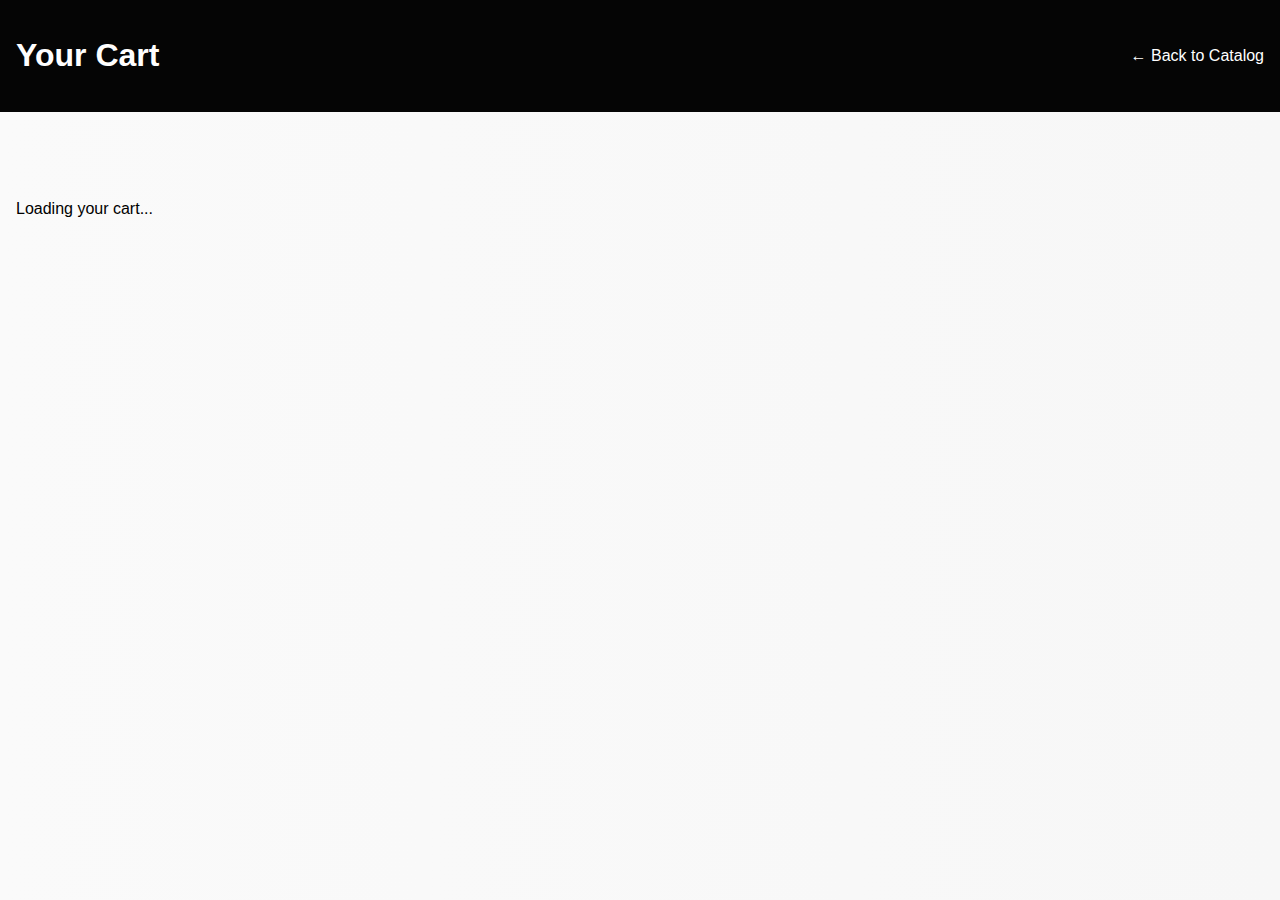
<file: product catalog/cart.html>
<!DOCTYPE html>
<html lang="en">
<head>
  <meta charset="UTF-8" />
  <meta name="viewport" content="width=device-width, initial-scale=1.0"/>
  <title>Your Cart</title>
  <link rel="stylesheet" href="assets/style.css" />
</head>
<body>
  <header>
    <h1>Your Cart</h1>
    <nav>
      <a href="index.html">← Back to Catalog</a>
    </nav>
  </header>

  <main>
    <div id="cart-message" class="message-box"></div>
    <div class="cart-container" id="cart-items">
      <p>Loading your cart...</p>
    </div>
    <div class="cart-total" id="cart-total"></div>
  </main>

  <script>
    async function checkSession() {
      const res = await fetch('backend/check_session.php');
      const data = await res.json();
      if (!data.loggedIn) {
        window.location.href = 'login.html';
      }
    }

    function showMessage(text, type = 'success') {
      const msgBox = document.getElementById('cart-message');
      msgBox.textContent = text;
      msgBox.className = `message-box ${type}`;
      setTimeout(() => {
        msgBox.textContent = '';
        msgBox.className = 'message-box';
      }, 3000);
    }

    async function loadCart() {
      const res = await fetch('backend/get_cart.php');
      const items = await res.json();
      const container = document.getElementById('cart-items');
      const totalContainer = document.getElementById('cart-total');

      container.innerHTML = '';
      if (items.length === 0) {
        container.innerHTML = '<p>Your cart is empty.</p>';
        totalContainer.innerHTML = '';
        return;
      }

      let total = 0;

      items.forEach(item => {
        const div = document.createElement('div');
        div.className = 'cart-item';
        const subtotal = item.quantity * item.price;
        total += subtotal;

        div.innerHTML = `
          <img src="${item.image_url}" alt="${item.name}">
          <div>
            <h3>${item.name}</h3>
            <p>Quantity: ${item.quantity}</p>
            <p>Price: ₹${item.price}</p>
            <p><strong>Subtotal: ₹${subtotal.toFixed(2)}</strong></p>
            <button onclick="removeFromCart('${item.name}')">Remove</button>
          </div>
        `;
        container.appendChild(div);
      });

      totalContainer.innerHTML = `<h3>Total: ₹${total.toFixed(2)}</h3>`;
    }

    async function removeFromCart(productName) {
      const response = await fetch('backend/remove_from_cart.php', {
        method: 'POST',
        headers: { 'Content-Type': 'application/json' },
        body: JSON.stringify({ product_name: productName })
      });
      const result = await response.json();
      if (result.success) {
        showMessage('Product removed from cart!', 'success');
        loadCart();
      } else {
        showMessage('Failed to remove item.', 'error');
      }
    }

    document.addEventListener('DOMContentLoaded', async () => {
      await checkSession();
      await loadCart();
    });
  </script>
</body>
</html>
</file>
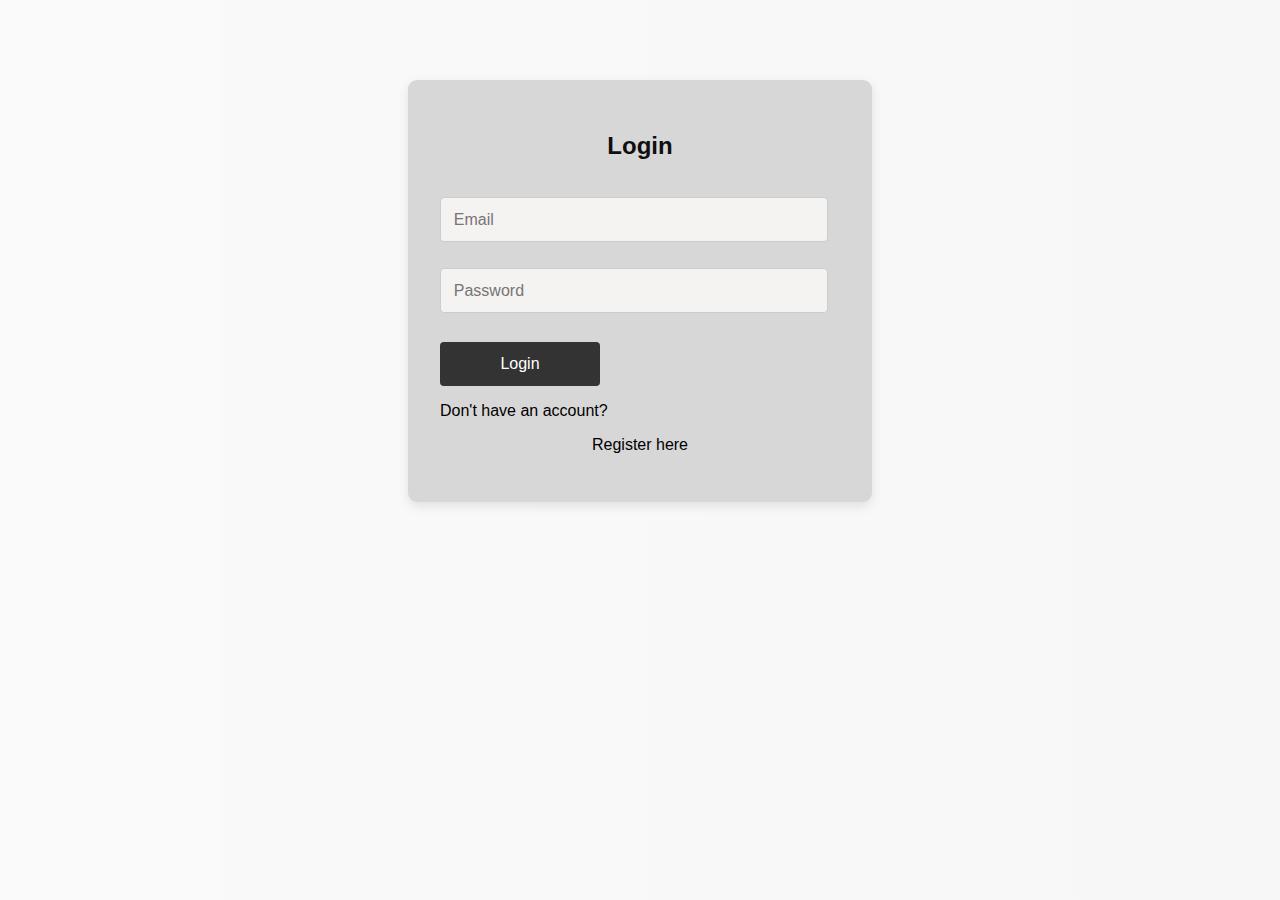
<file: product catalog/login.html>
<!DOCTYPE html>
<html lang="en">
<head>
  <meta charset="UTF-8" />
  <meta name="viewport" content="width=device-width, initial-scale=1.0"/>
  <title>Login</title>
  <link rel="stylesheet" href="assets/style.css" />
</head>
<body>
  <div class="auth-form">
    <h2>Login</h2>
    <form id="loginForm">
      <input type="email" name="email" placeholder="Email" required /><br />
      <input type="password" name="password" placeholder="Password" required /><br />
      <button type="submit">Login</button>
    </form>
    <p>
      Don't have an account?
      <a href="register.html">Register here</a>
    </p>
    <p id="error-msg"></p>
  </div>

  <script>
    document.getElementById('loginForm').onsubmit = async (e) => {
      e.preventDefault();
      const form = new FormData(e.target);
      const response = await fetch('backend/login.php', {
        method: 'POST',
        body: form,
      });

      let result;
      try {
        result = await response.json();
      } catch (err) {
        console.error("Failed to parse response as JSON:", err);
        document.getElementById('error-msg').innerText = 'Server error. Try again.';
        return;
      }

      const msgElem = document.getElementById('error-msg');
      console.log("Login response:", result); 

      if (result.status === 'success') {
        msgElem.style.color = 'green';
        msgElem.innerText = 'Login successful! Redirecting...';
        setTimeout(() => {
          window.location.href = 'index.html'; 
        }, 1000);
      } else {
        msgElem.style.color = 'red';
        msgElem.innerText = result.message || 'Login failed. Please try again.';
      }
    };
  </script>
</body>
</html>
</file>
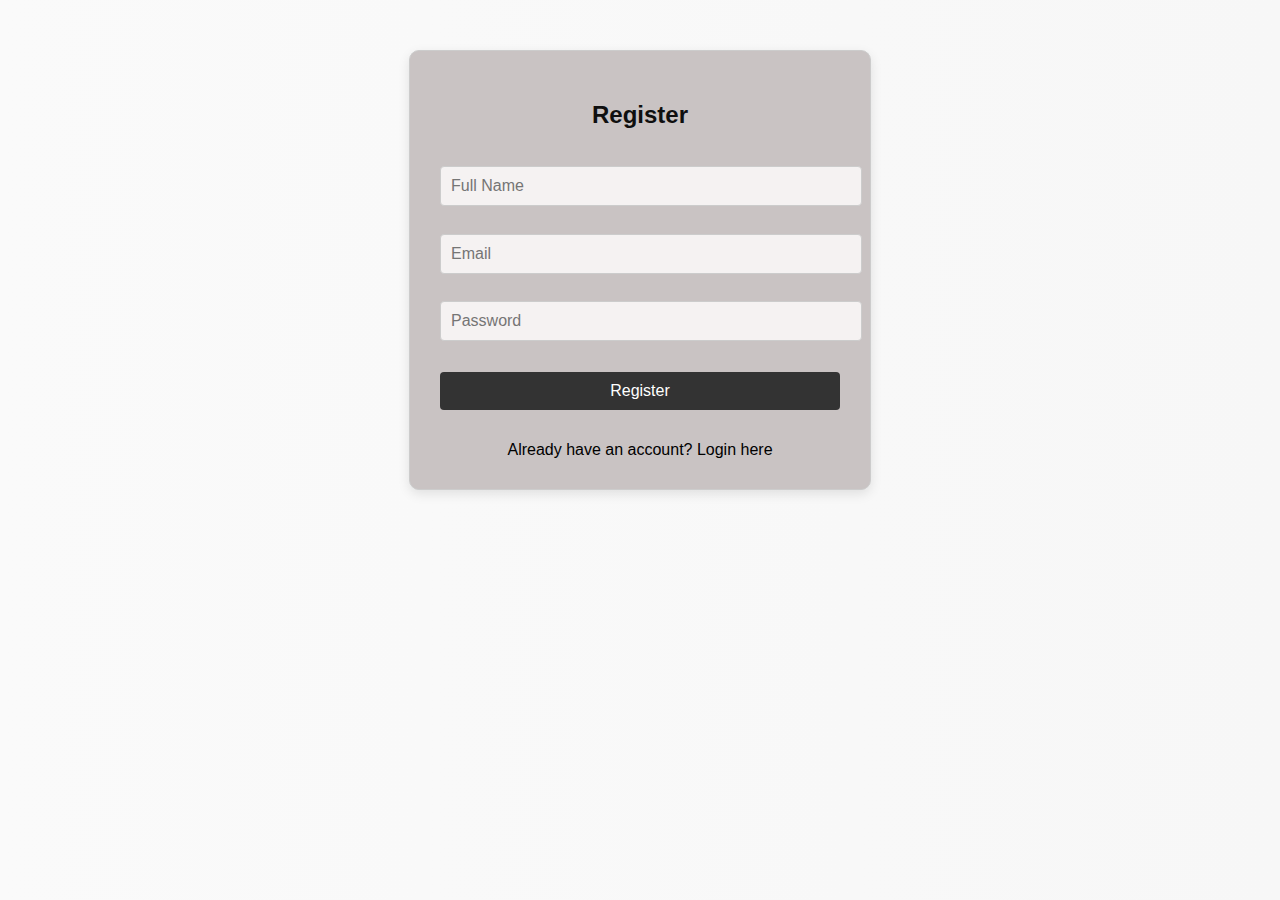
<file: product catalog/register.html>
<!DOCTYPE html>
<html lang="en">
<head>
  <meta charset="UTF-8" />
  <meta name="viewport" content="width=device-width, initial-scale=1.0"/>
  <title>Register</title>
  <link rel="stylesheet" href="assets/style.css" />
  <style>
    .auth-form {
      max-width: 400px;
      margin: 50px auto;
      padding: 30px;
      border: 1px solid #ccc;
      border-radius: 10px;
      background-color: #c9c3c3;
    }
    .auth-form input, .auth-form button {
      width: 100%;
      margin-bottom: 15px;
      padding: 10px;
      font-size: 16px;
    }
    #error-msg {
      text-align: center;
      font-weight: bold;
      margin-bottom: 10px;
    }
    .login-link {
      display: block;
      text-align: center;
      margin-top: 10px;
      color: black;
      text-decoration: none;
    }
  </style>
</head>
<body>
  <div class="auth-form">
    <h2>Register</h2>
    <form id="registerForm">
      <input type="text" name="name" placeholder="Full Name" required /><br />
      <input type="email" name="email" placeholder="Email" required /><br />
      <input type="password" name="password" placeholder="Password" required /><br />
      <button type="submit">Register</button>
    </form>
    <p id="error-msg"></p>
    <a href="login.html" class="login-link">Already have an account? Login here</a>
  </div>

  <script>
    document.getElementById('registerForm').onsubmit = async (e) => {
      e.preventDefault();
      const form = new FormData(e.target);
      const response = await fetch('backend/register.php', {
        method: 'POST',
        body: form,
      });
      const result = await response.text();
      if (result === 'success') {
        window.location.href = 'login.html';
      } else {
        document.getElementById('error-msg').innerText = result;
      }
    };
  </script>
</body>
</html>
</file>
<file: product catalog/assets/style.css>
body {
  font-family: Arial, sans-serif;
  margin: 0;
  padding: 0;
  background: linear-gradient(to right, #fafafa, #f7f7f7); /* Light background color for the whole page */
}

header {
  background: #050505;
  color: #fffefe;
  padding: 1rem;
  display: flex;
  justify-content: space-between;
  align-items: center;
}

header nav a {
  color: white;
  margin-left: 15px;
  text-decoration: none;
}

.product-container {
  display: flex;
  flex-wrap: wrap;
  justify-content: space-between;
  padding: 1rem;
  gap: 1rem;
}

.product-card {
  border: 1px solid #848181;
  border-radius: 10px;
  padding: 1rem;
  width: 300px;
  text-align: center;
  display: flex;
  flex-direction: column;
  align-items: center;
  background: #f7f6f6
}

.product-card img {
  width: 100%;
  height: 200px;
  object-fit: contain;
  margin-bottom: 1rem;
}

.product-card button {
  padding: 0.7rem;
  background: #000000;
  color: rgb(255, 254, 254);
  border: none;
  cursor: pointer;
  width: 100%;
  margin-top: 1rem;
}

.auth-form {
  max-width: 400px;
  margin: 5rem auto;
  padding: 2rem;
  background-color: #d8d7d7; /* White background for the form */
  border-radius: 9px;
  box-shadow: 0 4px 12px rgba(0, 0, 0, 0.1); /* Subtle shadow for better visibility */
}

.auth-form h2 {
  text-align: center;
  margin-bottom: 1.5rem;
  color: #0f0f0f;
  font-size: 1.5rem;
}

.auth-form input {
  width: 90%;
  margin: 0.8rem 0;
  padding: 0.8rem;
  border: 1px solid #ccc;
  border-radius: 4px;
  font-size: 1rem;
  background-color: #f5f2f2;
  color: #333;
}

.auth-form button {
  width: 40%;
  padding: 0.8rem;
  background: #333;
  color: white;
  border: none;
  cursor: pointer;
  border-radius: 4px;
  font-size: 1rem;
  margin-top: 1rem;
}

.auth-form button:hover {
  background-color: #555; 
}

.auth-form a {
  display: block;
  text-align: center;
  color: #000000;
  text-decoration: none;
  margin-top: 1rem;
}

.auth-form a:hover {
  text-decoration: underline;
}

.cart-container {
  padding: 1rem;
}

.cart-item {
  display: flex;
  margin-bottom: 1rem;
  border-bottom: 1px solid #ddd;
  padding-bottom: 1rem;
}

.cart-item img {
  max-width: 200px;
  margin-right: 1rem;
}

.message-box {
  text-align: center;
  padding: 0.75rem;
  margin: 1rem auto;
  max-width: 600px;
  border-radius: 6px;
  font-weight: bold;
}

.message-box.success {
  background-color: #d4edda;
  color: #155724;
  border: 1px solid #c3e6cb;
}

.message-box.error {
  background-color: #f8d7da;
  color: #721c24;
  border: 1px solid #f5c6cb;
}

@media (max-width: 600px) {
  .product-container, .cart-item {
      flex-direction: column;
      align-items: center;
  }

  .auth-form {
      max-width: 100%;
      padding: 1.5rem;
  }
}
/* Swipe-in animation */
@keyframes swipeIn {
  0% {
    opacity: 0;
    transform: translateY(50px);
  }
  100% {
    opacity: 1;
    transform: translateY(0);
  }
}

/* Apply the animation to each product card */
.product-card {
  animation: swipeIn 0.6s ease-out both;
  animation-delay: calc(0.1s * var(--order));
  transition: 
    transform 0.4s ease,
    box-shadow 0.4s ease,
    background-color 0.4s ease,
    border-color 0.4s ease;
}

.product-card:hover {
  transform: scale(1.06) translateY(-5px);
  box-shadow: 0 12px 24px rgba(131, 129, 129, 0.15);
  background-color: #8a8484;
  border-color: #000000; 
}
</file>
